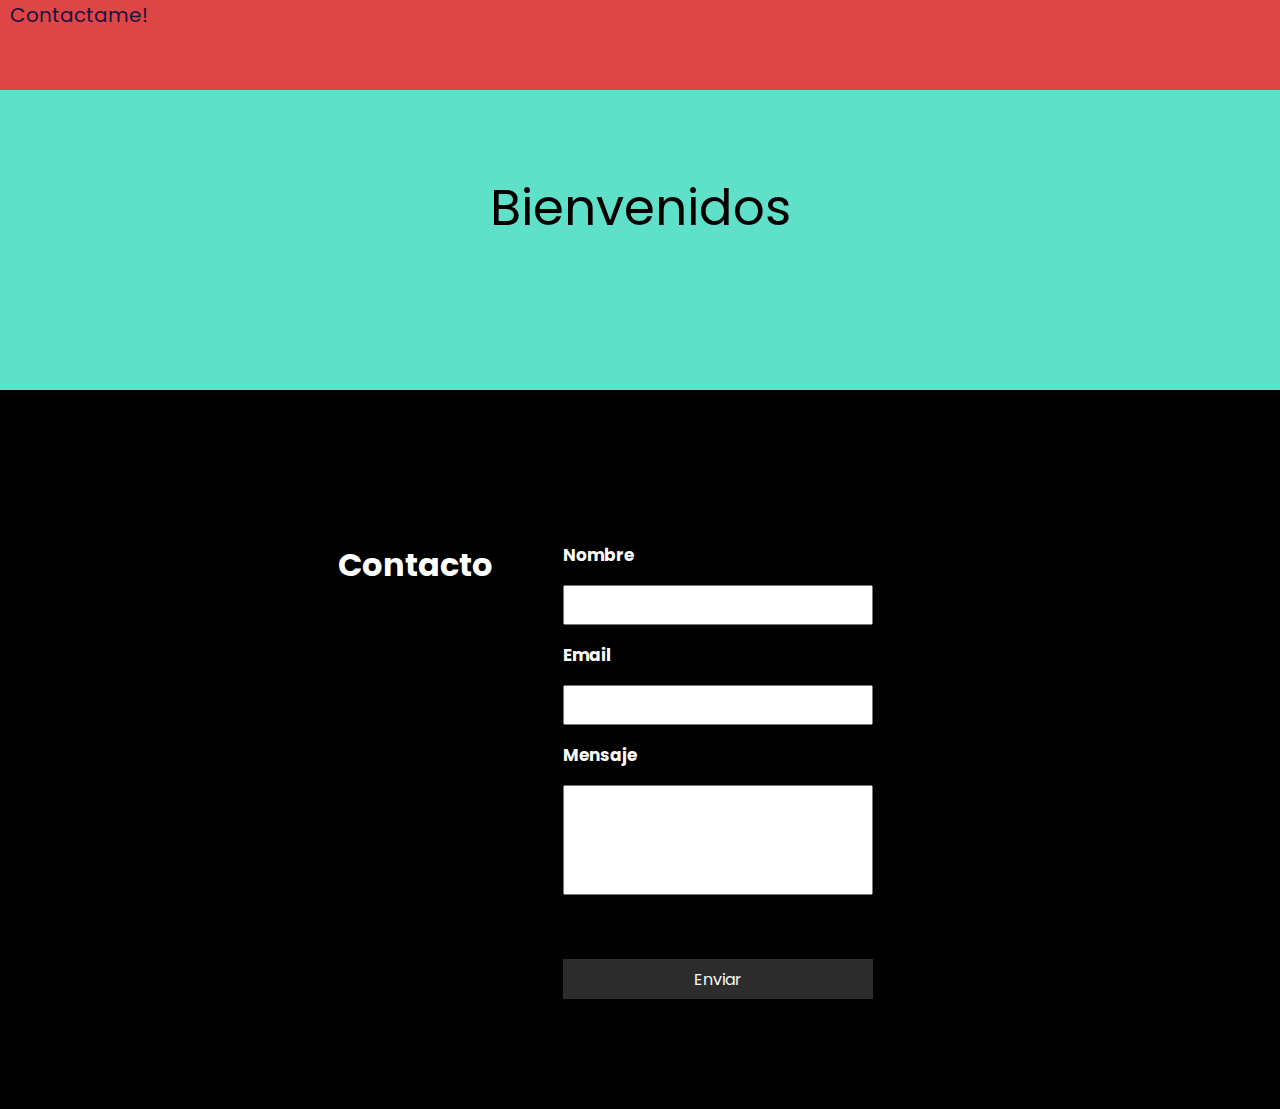
<file: index.html>
<!DOCTYPE html>
<html lang="en">
<head>
   <meta charset="UTF-8">
   <meta http-equiv="X-UA-Compatible" content="IE=edge">
   <meta name="viewport" content="width=device-width, initial-scale=1.0">
   <title>Document</title>
   <link rel="preconnect" href="https://fonts.googleapis.com">
<link rel="preconnect" href="https://fonts.gstatic.com" crossorigin>
<link href="https://fonts.googleapis.com/css2?family=Poppins&display=swap" rel="stylesheet">

   <script defer src="./contact/index.js"></script>
   <link rel="stylesheet" href="./contact/index.css">
   
   <script defer src="./index.js"></script>
   <link rel="stylesheet" href="./index.css">

</head>
<body>
   <header class="header">
      <a class="header__link-contact" href="./contacto.html">Contactame!</a>
   </header>
   <div class="welcome">Bienvenidos</div>
   <div class="form-container"></div>
</body>
</html>
</file>
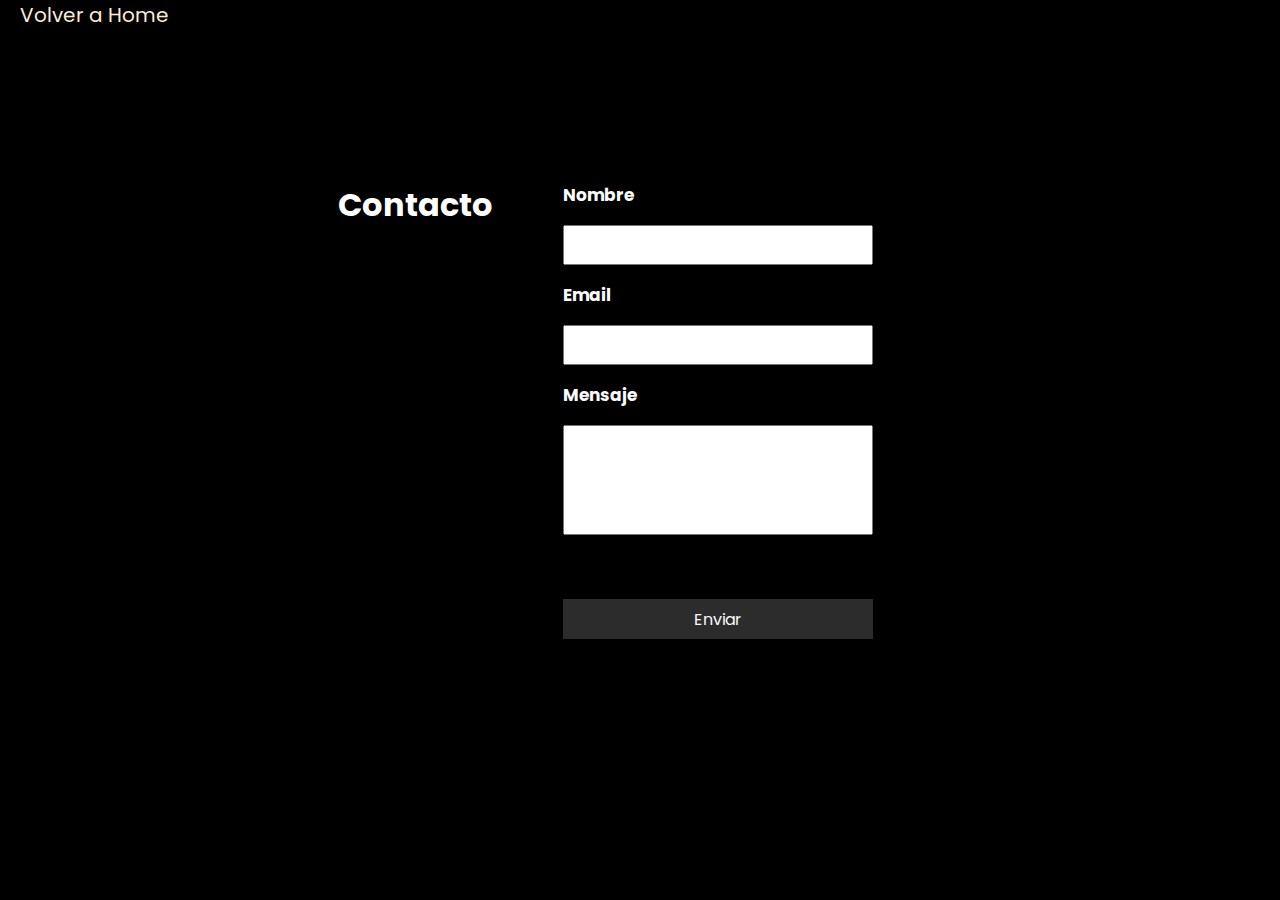
<file: contacto.html>
<!DOCTYPE html>
<html lang="en">
<head>
   <meta charset="UTF-8">
   <meta http-equiv="X-UA-Compatible" content="IE=edge">
   <meta name="viewport" content="width=device-width, initial-scale=1.0">
   <link rel="preconnect" href="https://fonts.googleapis.com">
<link rel="preconnect" href="https://fonts.gstatic.com" crossorigin>
<link href="https://fonts.googleapis.com/css2?family=Poppins&display=swap" rel="stylesheet">
   <title>contacto</title>
   <script defer src="./contact/index.js"></script>
   <link rel="stylesheet" href="./contact//index.css">

   <script defer src="contacto.js"></script>

   <link rel="stylesheet" href="contacto.css">

</head>
<body>
   <header>
      <a class="link" href="/index.html">Volver a Home</a>
   </header>
   <div class="form-container"></div>
</body>
</html>
</file>
<file: contact/index.css>
*{
   box-sizing: border-box;
}

body{
   background-color: black;
   margin: 0;
}  

.contact{
   margin:59px 23px;
   display: flex;
   flex-direction: column;
   align-items: center;
}
@media (min-width:959px){
   .contact{
      flex-direction: row;
      justify-content: center;
      margin:50px 129px
   }
}
.contacto__form{
}

.contact__title{
   color:#FFFFFF;
   font-size: 32px;
   font-family: "Poppins";
}
@media (min-width:959px){
   .contact__title{
      margin-bottom: 395px;
   }
}
.contacto__form > label> h3{
   color: #FAFAFA;
   font-size: 17px;
   font-family: "Poppins";

}

.contanct__form-input{
   width: 310px;
   height: 40px;
}

.contacto__form > label> textarea{
   width: 310px;
   height: 110px;
   resize: none;
}
@media (min-width:959px){
   .contacto__form{
      margin: 85px 70px 0;
   }
}

.contacto__submit-send{
   background-color: #2C2C2C;
   color: #FAFAFA;
   width: 100%;
   height: 40px;
   font-size: 16px;
   font-family: "Poppins";
   margin: 60px 0;
   border:#2C2C2C 4px
}

@media (min-width:959px){
   .contacto__submit-send{
      margin: 60px 0;
   }
}
</file>
<file: index.css>
*{
   box-sizing: border-box;
}

body{
   margin: 0;
} 

.header{
   background-color:#DE4545;
   height: 90px;
}
.welcome{
   background-color:#5FE0C9;
   height: 300px;
   text-align: center;
   font-size: 40px;
   font-family: "Poppins";
   padding: 40px;
}

@media (min-width:959px){
   .welcome{
      padding: 80px;
      font-size: 50px;
   }
}
.header__link-contact{
   font-family: "Poppins";
   font-size: 20px;
   text-decoration: none;
   color: #211040;
   margin-left: 10px;
}

.header__link-contact:hover{
   color: #6032b5;
}
</file>
<file: contacto.css>
.link{
   color: antiquewhite;
   font-family: "Poppins";
   font-size: 20px;
   margin: 20px;
   text-decoration: none;
}
</file>
